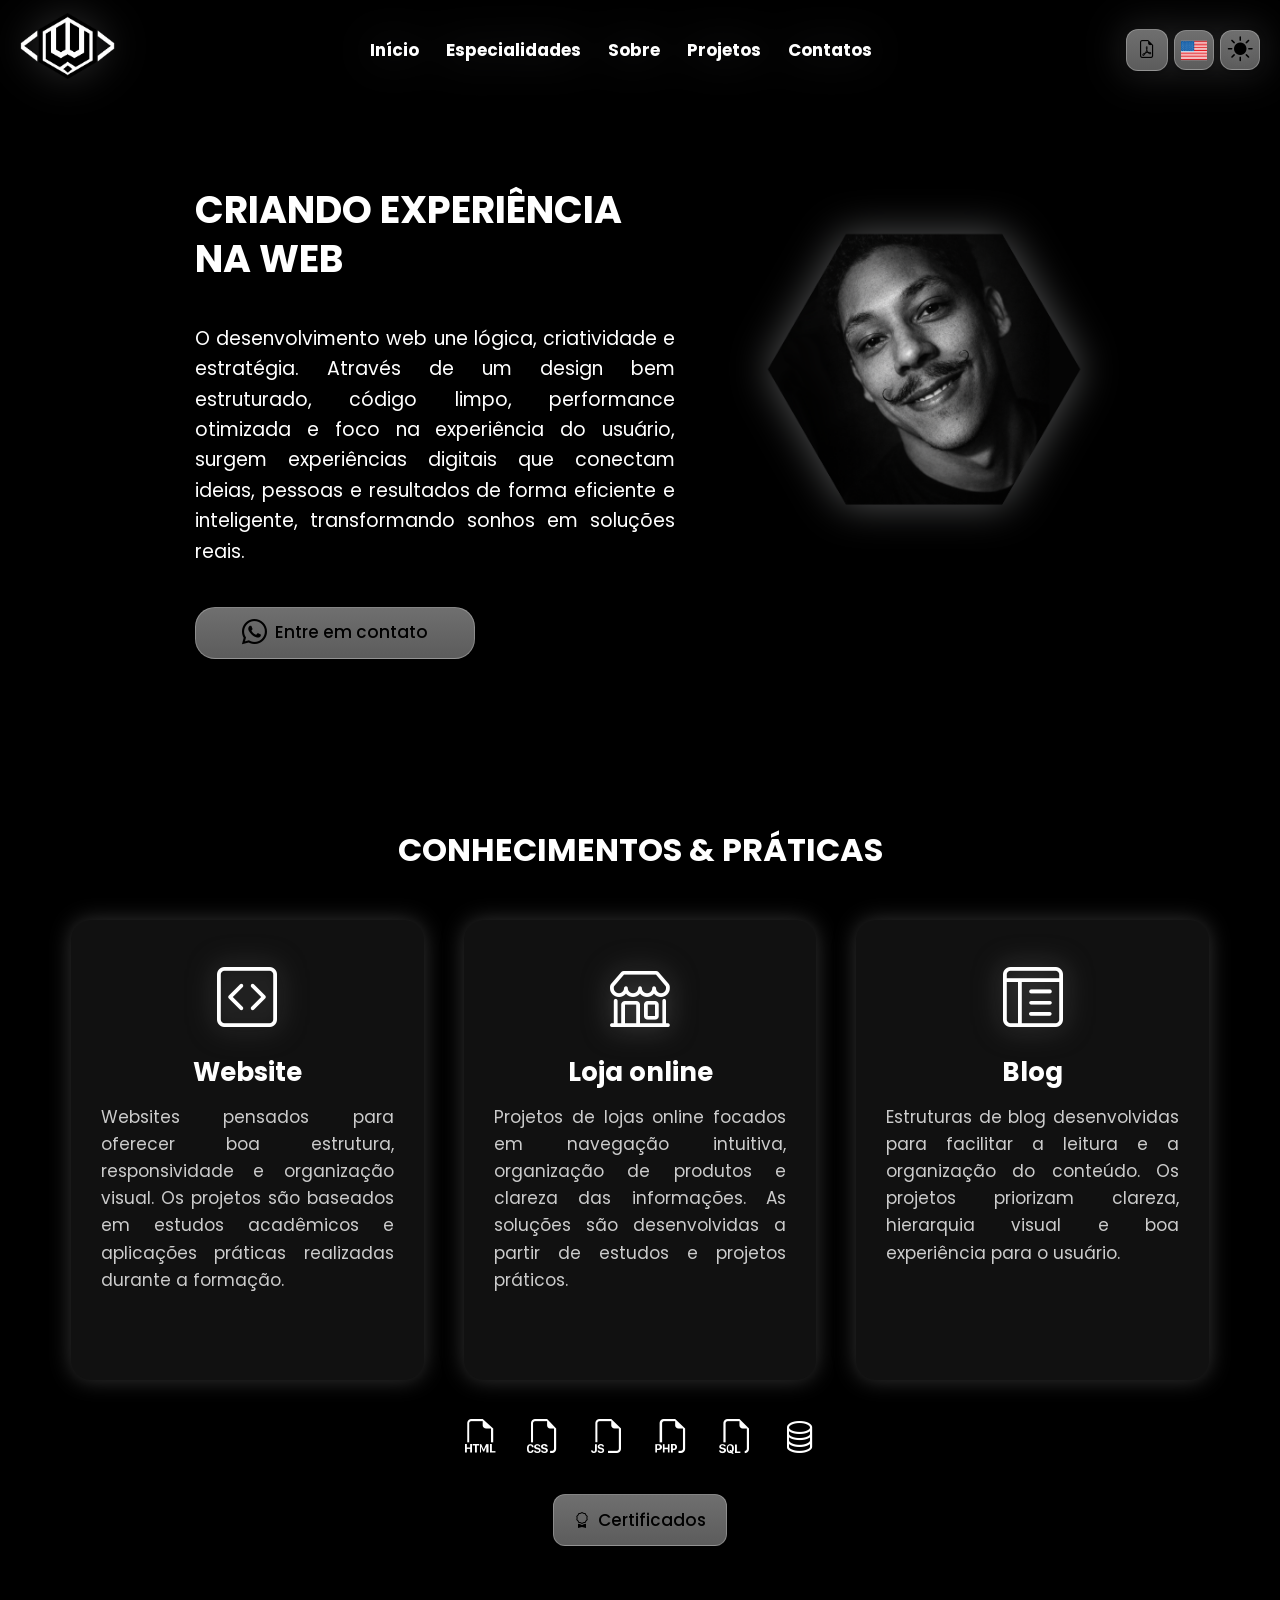
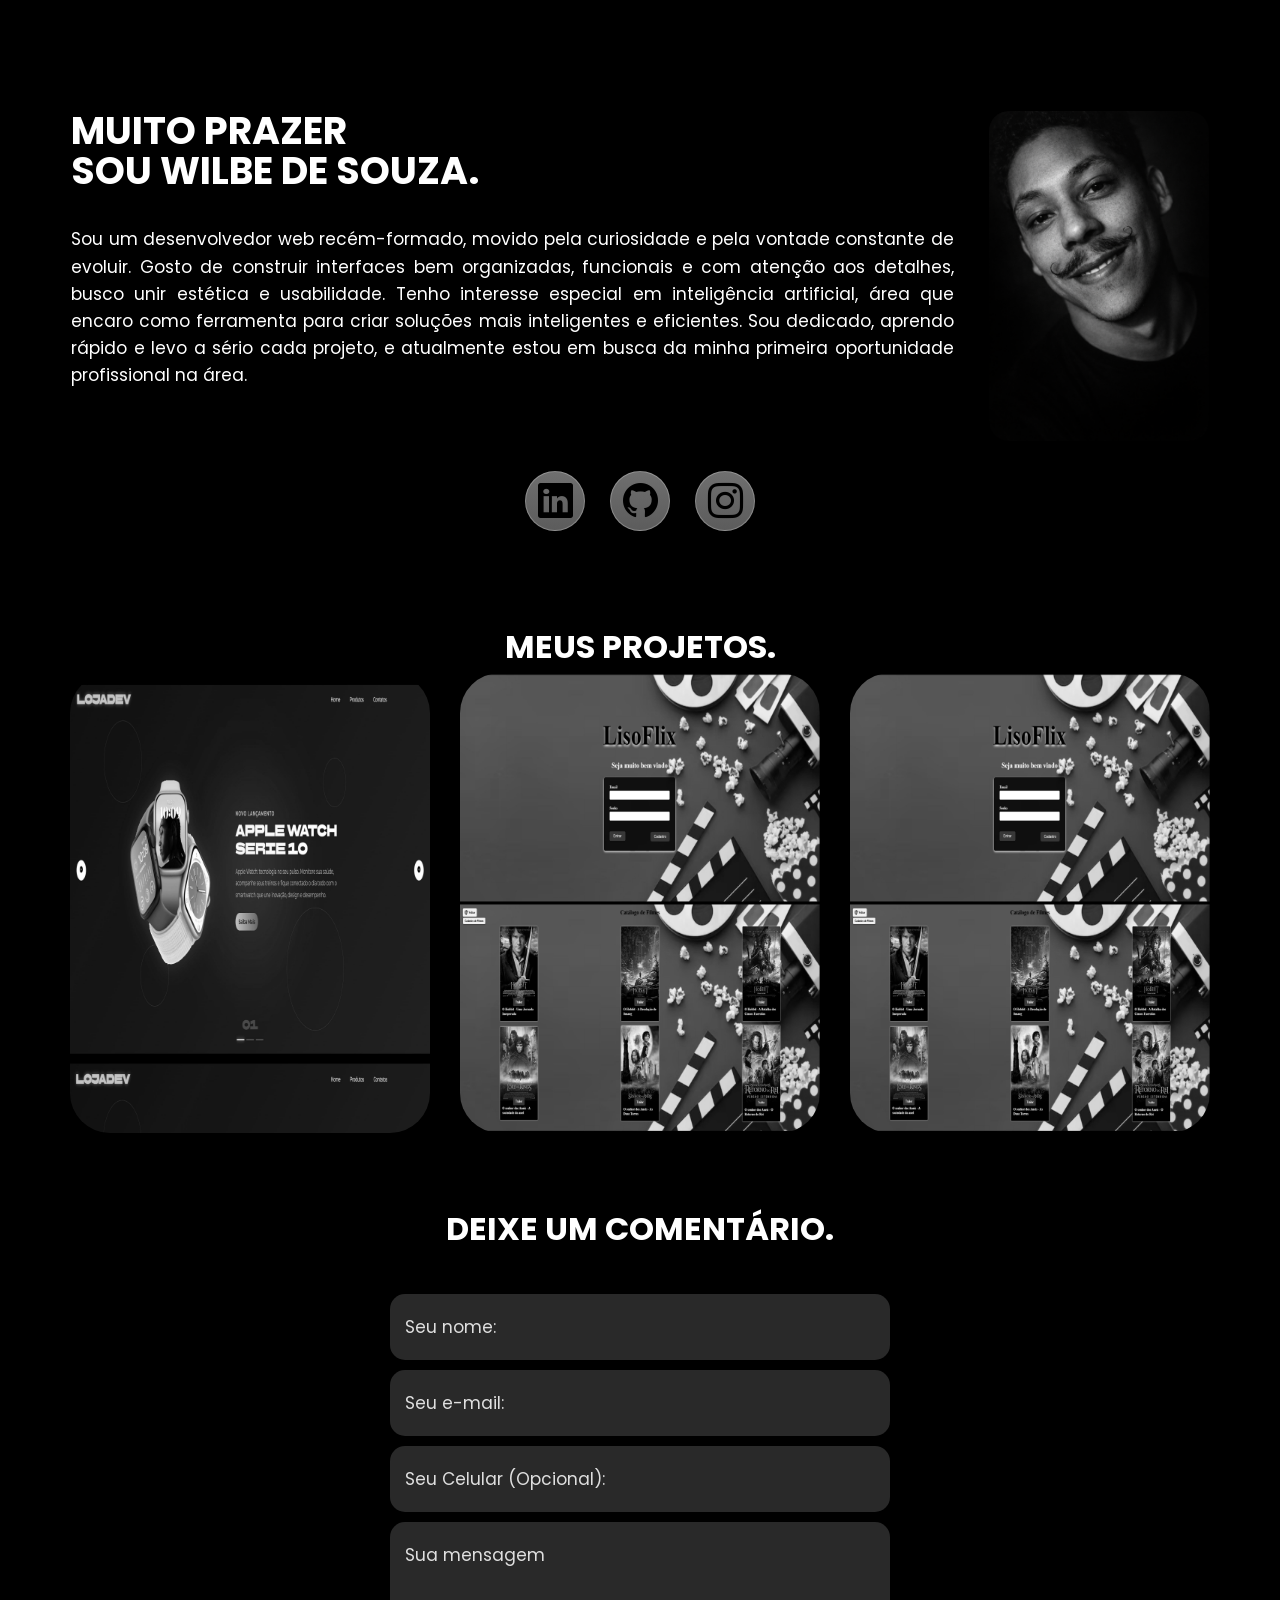
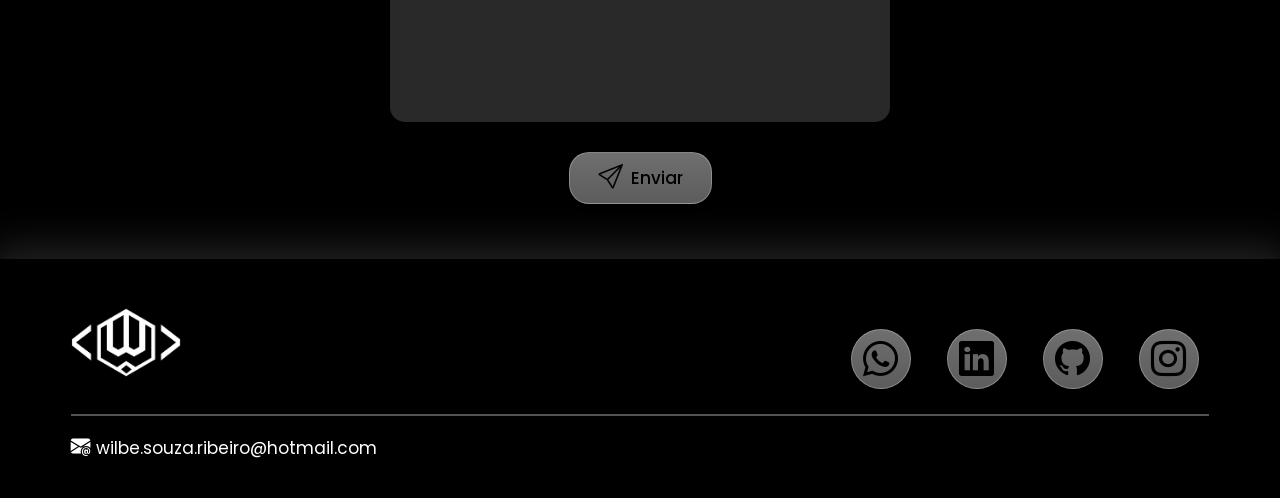
<file: index.html>
<!DOCTYPE html>
<html lang="pt-br">

<head>
    <meta charset="UTF-8">
    <meta name="viewport" content="width=device-width, initial-scale=1.0">
    <link rel="stylesheet" href="style.css">

    <link rel="preconnect" href="https://fonts.googleapis.com">
    <link rel="preconnect" href="https://fonts.gstatic.com" crossorigin>
    <link
        href="https://fonts.googleapis.com/css2?family=Poppins:ital,wght@0,100;0,200;0,300;0,400;0,500;0,600;0,700;0,800;0,900;1,100;1,200;1,300;1,400;1,500;1,600;1,700;1,800;1,900&display=swap"
        rel="stylesheet">

    <link rel="stylesheet" href="https://cdn.jsdelivr.net/npm/bootstrap-icons@1.13.1/font/bootstrap-icons.min.css">

    <script src="script.js" defer></script>

    <title>Portifolio Provisorio</title>
</head>

<body>

    <header>
        <div class="interface">
            <div class="logo">
                <a href="#">
                    <img src="img/logotipo2.png" alt="Logo-do-Portifolio" width="160" class="logotipo">
                </a>
            </div>

            <nav class="menu-desktop">
                <ul>
                    <li><a href="#inicio" data-i18n="menu.home">Início</a></li>
                    <li><a href="#especialidades" data-i18n="menu.skills">Especialidades</a></li>
                    <li><a href="#sobre" data-i18n="menu.about">Sobre</a></li>
                    <li><a href="#projetos" data-i18n="menu.projects">Projetos</a></li>
                    <li><a href="#contato" data-i18n="menu.contact">Contatos</a></li>
                </ul>
            </nav>

            <div class="btn-contato">

                <!-- CURRÍCULO DESKTOP -->
                <a href="curriculo.html" class="btn-curriculo curriculo-desktop">
                    <i class="bi bi-file-person"></i>
                    <span data-i18n="menu.cv">Currículo</span>
                </a>

                <!-- CURRÍCULO MOBILE -->
                <a href="curriculo.pdf" class="btn-curriculo curriculo-mobile" id="cv-mobile" target="_blank">
                    <i class="bi bi-file-earmark-pdf"></i>
                    <span data-i18n="menu.cv">Currículo</span>
                </a>

                <button id="lang-toggle" class="btn-idioma" type="button" aria-label="Alternar idioma">
                    <img src="img/Icons-EUA.png" id="current-flag">
                </button>

                <button id="theme-toggle" class="btn-idioma" type="button" aria-label="Alternar tema">
                    <i class="bi bi-moon-fill"></i>
                </button>
                <!--Criando menu mobile-->
                <button class="btn-menu-mobile" id="btn-menu-mobile">
                    <i class="bi bi-list"></i>
                </button>

                <div class="menu-lateral" id="menu-lateral">
                    <div class="menu-header">
                        <button id="fechar-menu">
                            <i class="bi bi-x-lg"></i>
                        </button>
                    </div>
                    <nav class="menu-mobile-content"></nav>
                </div>

                <div class="menu-overlay" id="menu-overlay"></div>
            </div>

        </div>

    </header>

    <main>
        <section class="topo-do-site" id="inicio">
            <div class="interface">
                <div class="flex">
                    <div class="txt-topo-site">
                        <h1 data-i18n="hero.title">CRIANDO EXPERIÊNCIA NA WEB</h1>

                        <p data-i18n="hero.text">
                            O desenvolvimento web une lógica, criatividade e estratégia. Através de
                            um design bem estruturado, código limpo, performance otimizada e foco na experiência do
                            usuário, surgem
                            experiências digitais que conectam ideias, pessoas e resultados de forma eficiente e
                            inteligente, transformando sonhos em soluções reais.
                        </p>

                        <div class="btn-contato">
                            <a href="https://wa.me/5547989090516" target="_blank" class="btn-cta">
                                <i class="bi bi-whatsapp"></i>
                                <span data-i18n="hero.contact">Entre em contato</span>
                            </a>
                        </div>

                    </div>

                    <div class="img-topo-site">
                        <img src="img/Wilbe2.png" alt="Foto de Wilbe Souza">
                    </div>
                </div>
            </div>
        </section>

        <section class="especialidades" id="especialidades">
            <div class="interface">
                <h2 class="titulo" data-i18n="skills.title">
                    CONHECIMENTOS <span>&</span> PRÁTICAS
                </h2>

                <div class="flex">
                    <div class="especialidades-box">
                        <i class="bi bi-code-square"></i>
                        <h3 data-i18n="skills.web.title">Website</h3>
                        <p data-i18n="skills.web.text">Websites pensados para oferecer boa estrutura, responsividade
                            e organização visual. Os
                            projetos são baseados em estudos acadêmicos e aplicações práticas realizadas durante a
                            formação.</p>
                    </div>

                    <div class="especialidades-box">
                        <i class="bi bi-shop"></i>
                        <h3 data-i18n="skills.shop.title">Loja online</h3>
                        <p data-i18n="skills.shop.text">Projetos de lojas online focados em navegação intuitiva,
                            organização de produtos e clareza
                            das informações. As soluções são desenvolvidas a partir de estudos e projetos práticos.</p>
                    </div>

                    <div class="especialidades-box">
                        <i class="bi bi-layout-text-window-reverse"></i>
                        <h3 data-i18n="skills.blog.title">Blog</h3>
                        <p data-i18n="skills.blog.text"> Estruturas de blog desenvolvidas para facilitar a leitura e a
                            organização do conteúdo. Os
                            projetos priorizam clareza, hierarquia visual e boa experiência para o usuário.
                        </p>
                    </div>
                </div>

                <div class="skills-icons">
                    <i class="bi bi-filetype-html"></i>
                    <i class="bi bi-filetype-css"></i>
                    <i class="bi bi-filetype-js"></i>
                    <i class="bi bi-filetype-php"></i>
                    <i class="bi bi-filetype-sql"></i>
                    <i class="bi bi-database"></i>
                </div>

                <div class="certificados-btn">
                    <a href="certificados.html" class="btn-curriculo">
                        <i class="bi bi-award"></i>
                        <span data-i18n="skills.certificates">Certificados</span>
                    </a>
                </div>
            </div>
        </section>

        <section class="sobre" id="sobre">
            <div class="interface">
                <div class="flex">
                    <div class="img-sobre">
                        <img src="img/Wilbe.png" alt="Foto de Wilbe Souza">
                    </div>

                    <div class="txt-sobre">
                        <h2>
                            <span data-i18n="about.title">MUITO PRAZER</span>
                            <span data-i18n="about.subtitle">SOU WILBE DE SOUZA.</span>
                        </h2>

                        <p data-i18n="about.text">
                            Sou um desenvolvedor web recém-formado, movido pela curiosidade e pela vontade
                            constante de evoluir. Gosto de construir interfaces bem organizadas, funcionais e com
                            atenção aos detalhes, busco unir estética e usabilidade. Tenho interesse especial em
                            inteligência artificial, área que encaro como ferramenta para criar soluções mais
                            inteligentes e eficientes e de adquirir conhecimento. Sou dedicado, aprendo rápido e levo a
                            sério cada projeto, e atualmente estou em busca da minha primeira oportunidade profissional
                            na área, onde eu possa crescer, aprender na prática e contribuir com meu trabalho.
                        </p>

                        <div class="btn-social">
                            <a href="https://www.linkedin.com/in/wilbesouzaribeiro" target="_blank">
                                <button><i class="bi bi-linkedin"></i></button>
                            </a>

                            <a href="https://www.github.com/WilbeSouza" target="_blank">
                                <button><i class="bi bi-github"></i></button>
                            </a>

                            <a href="https://www.instagram.com/wilbe.souza.ribeiro/" target="_blank">
                                <button><i class="bi bi-instagram"></i></button>
                            </a>
                        </div>
                    </div>
                </div>
            </div>
        </section>

<section class="portifolio" id="projetos">
    <div class="interface">
        <h2 class="titulo" data-i18n="portfolio.title">MEUS PROJETOS.</h2>

        <div class="flex">

            <div class="img-port" style="background-image: url(img/portifolio1.jpg);">
                <a href="https://wilbesouza.github.io/Site-periferico/" target="_blank">
                    <div class="overlay" data-i18n="portfolio.project1">
                        Loja de Periféricos
                    </div>
                </a>
            </div>

            <div class="img-port" style="background-image: url(img/portifolio2.jpg);">
                <a href="https://wilbesouza.github.io/proway-curso-html-projeto1/index.html" target="_blank">
                    <div class="overlay" data-i18n="portfolio.project2">
                        Site de Filmes
                    </div>
                </a>
            </div>

            <div class="img-port" style="background-image: url(img/portifolio2.jpg);">
                <a href="https://wilbesouza.github.io/proway-curso-html-projeto1/index.html" target="_blank">
                    <div class="overlay" data-i18n="portfolio.project3">
                        Projeto 3
                    </div>
                </a>
            </div>

        </div>
    </div>
</section>

        <section class="formulario" id="contato">
            <div class="interface">
                <h2 class="titulo" data-i18n="contact.title">DEIXE UM COMENTÁRIO.</h2>

                <form id="form-Contato" action="https://formspree.io/f/mjgroggn" method="POST">

                    <input type="text" name="nome" placeholder="Seu nome:" data-i18n-placeholder="contact.name"
                        required>

                    <input type="email" name="email" placeholder="Seu e-mail:" data-i18n-placeholder="contact.email"
                        required>

                    <input type="text" name="telefone" placeholder="Seu Celular (Opcional):"
                        data-i18n-placeholder="contact.phone">

                    <textarea name="comentario" placeholder="Sua mensagem" data-i18n-placeholder="contact.message"
                        required></textarea>

                    <div class="btn-contato">
                        <button type="submit" class="btn-cta">
                            <i class="bi bi-send"></i>
                            <span data-i18n="contact.send">Enviar</span>
                        </button>
                    </div>
                </form>

                <div id="comentarios" class="lista-comentarios"></div>
            </div>
        </section>
    </main>

    <footer>
        <div class="interface">
            <div class="line-footer">
                <div class="flex">
                    <div class="logo-footer">
                        <img src="img/logotipo2.png" width="160" alt="Logo Wilbe Souza">
                    </div>

                    <div class="btn-social">
                        <a href="https://wa.me/5547989090516" target="_blank">
                            <button><i class="bi bi-whatsapp"></i></button>
                        </a>
                        <a href="https://www.linkedin.com/in/wilbesouzaribeiro" target="_blank">
                            <button><i class="bi bi-linkedin"></i></button>
                        </a>

                        <a href="https://www.github.com/WilbeSouza" target="_blank">
                            <button><i class="bi bi-github"></i></button>
                        </a>

                        <a href="https://www.instagram.com/wilbe.souza.ribeiro/" target="_blank">
                            <button><i class="bi bi-instagram"></i></button>
                        </a>
                    </div>
                </div>
            </div>

            <div class="line-footer borda">
                <p>
                    <i class="bi bi-envelope-at-fill"></i>
                    <a href="mailto:wilbe.souza.ribeiro@hotmail.com">
                        wilbe.souza.ribeiro@hotmail.com
                    </a>
                </p>
            </div>
        </div>
    </footer>
    <div id="sucesso-modal" class="sucesso-modal">
        <div class="sucesso-box">
            COMENTÁRIO ENVIADO COM SUCESSO
        </div>
    </div>

</body>

</html>
</file>
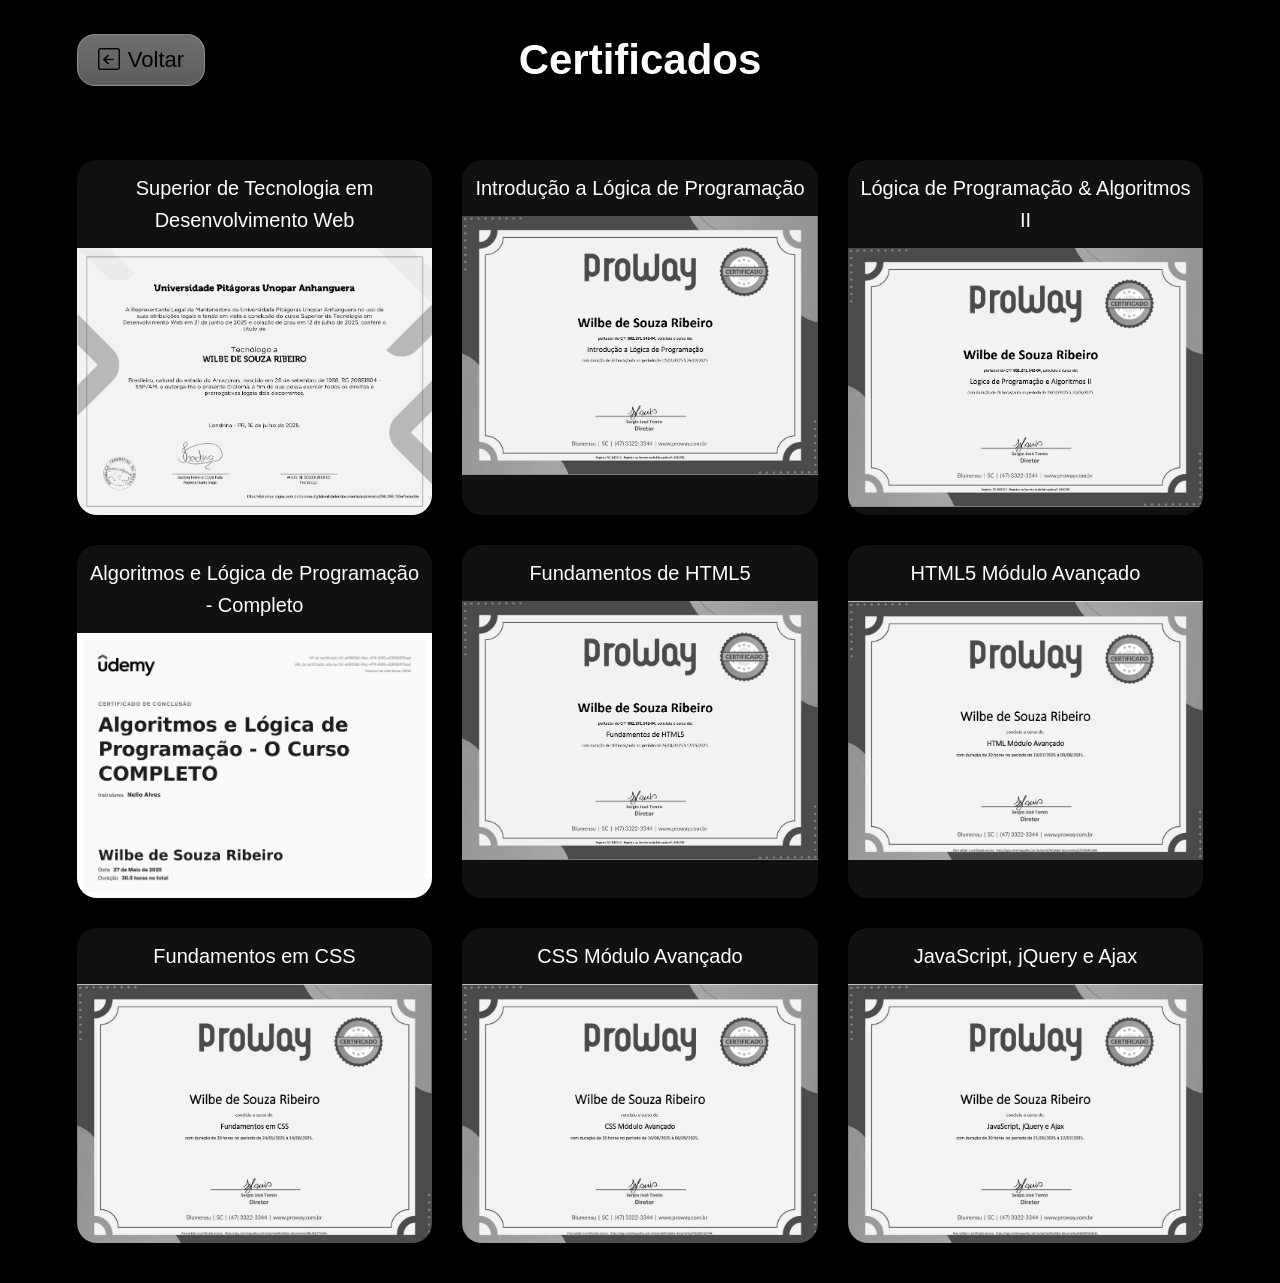
<file: certificados.html>
<!DOCTYPE html>
<html lang="pt-br">

<head>
    <meta charset="UTF-8">
    <meta name="viewport" content="width=device-width, initial-scale=1.0">
    <title>Certificados</title>

    <link rel="stylesheet" href="style.css">
    <link rel="stylesheet" href="certificados.css">
    <link rel="stylesheet" href="https://cdn.jsdelivr.net/npm/bootstrap-icons@1.11.3/font/bootstrap-icons.min.css">
</head>

<body>

    <section class="pagina-certificado">

        <div class="topo-certificado">

            <a href="index.html" class="btn-certificado">
                <i class="bi bi-arrow-left-square"></i>
                <span data-i18n="cert.back">Voltar</span>
            </a>

            <h1 data-i18n="cert.title">Certificados</h1>

        </div>

        <div class="galeria-certificado">

            <div class="card-certificado">
                <p class="nome-certificado" data-i18n="cert.degree">Superior de Tecnologia em Desenvolvimento Web</p>
                <img id="cert-faculdade" data-front-pt="img/Faculdade-1-PtBr.jpg"
                    data-back-pt="img/Faculdade-2-PtBr.jpg" data-front-en="img/Faculdade-1-Eng.jpg"
                    data-back-en="img/Faculdade-2-Eng.jpg" alt="Superior de Tecnologia em Desenvolvimento Web">
            </div>

            <div class="card-certificado">
                <p class="nome-certificado" data-i18n="cert.logic1">Introdução a Lógica de Programação</p>
                <img id="cert-logic1" data-front-pt="img/Introdução-a-Lógica-1-PtBr.jpg"
                    data-front-en="img/Introdução-a-Lógica-1-Eng.jpg" alt="Introdução a Lógica de Programação">
            </div>

            <div class="card-certificado">
                <p class="nome-certificado" data-i18n="cert.logic2">Lógica de Programação & Algoritmos II</p>
                <img id="cert-logic2" data-front-pt="img/Lógica-e-algoritmo-1-PtBr.jpg"
                    data-front-en="img/Lógica-e-algoritmo-1-Eng.jpg" alt="Lógica de Programação & Algoritmos II">
            </div>

            <div class="card-certificado">
                <p class="nome-certificado" data-i18n="cert.algorithms">Algoritmos e Lógica de Programação - Completo
                </p>
                <img id="cert-udemy" data-front-pt="img/Algoritmos-UDEMY-PtBr.jpg"
                    data-front-en="img/Algoritmos-UDEMY-Eng.jpg" alt="Algoritmos e Lógica de Programação - Completo">
            </div>

            <div class="card-certificado">
                <p class="nome-certificado" data-i18n="cert.html1">Fundamentos de HTML5</p>
                <img id="cert-html1" data-front-pt="img/HTML5-1-PtBr.jpg" data-front-en="img/HTML5-1-Eng.jpg"
                    alt="Fundamentos de HTML5">
            </div>

            <div class="card-certificado">
                <p class="nome-certificado" data-i18n="cert.html2">HTML5 Módulo Avançado</p>
                <img id="cert-html2" data-front-pt="img/HTML5-2-01-PtBr.jpg" data-back-pt="img/HTML5-2-02-PtBr.jpg"
                    data-front-en="img/HTML5-2-01-Eng.jpg" data-back-en="img/HTML5-2-02-Eng.jpg"
                    alt="HTML5 Módulo Avançado">
            </div>

            <div class="card-certificado">
                <p class="nome-certificado" data-i18n="cert.css1">Fundamentos em CSS</p>
                <img id="cert-css1" data-front-pt="img/CSS-1-01-PtBr.jpg" data-back-pt="img/CSS-1-02-PtBr.jpg"
                    data-front-en="img/CSS-1-01-Eng.jpg" data-back-en="img/CSS-1-02-Eng.jpg" alt="Fundamentos em CSS">
            </div>

            <div class="card-certificado">
                <p class="nome-certificado" data-i18n="cert.css2">CSS Módulo Avançado</p>
                <img id="cert-css2" data-front-pt="img/CSS-2-01-PtBr.jpg" data-back-pt="img/CSS-2-02-PtBr.jpg"
                    data-front-en="img/CSS-2-01-Eng.jpg" data-back-en="img/CSS-2-02-Eng.jpg" alt="CSS Módulo Avançado">
            </div>

            <div class="card-certificado">
                <p class="nome-certificado" data-i18n="cert.js">JavaScript, jQuery e Ajax</p>
                <img id="cert-js" data-front-pt="img/JavaScript,-jQuery-e-Ajax-1-PtBr.jpg"
                    data-back-pt="img/JavaScript,-jQuery-e-Ajax-2-PtBr.jpg"
                    data-front-en="img/JavaScript,-jQuery-e-Ajax-1-Eng.jpg"
                    data-back-en="img/JavaScript,-jQuery-e-Ajax-2-Eng.jpg" alt="JavaScript, jQuery e Ajax">
            </div>
        </div>

    </section><!-- GALERIA -->

    <div class="modal-certificado" id="modal">
        <span class="fechar">&times;</span>

        <div class="book">
            <div class="page" id="page">
                <img id="modalImgFront" alt="">
                <img id="modalImgBack" alt="">
            </div>
        </div>
    </div><!-- MODAL -->
    <script src="script.js" defer></script>
    <script src="certificados.js" defer></script>

</body>

</html>
</file>
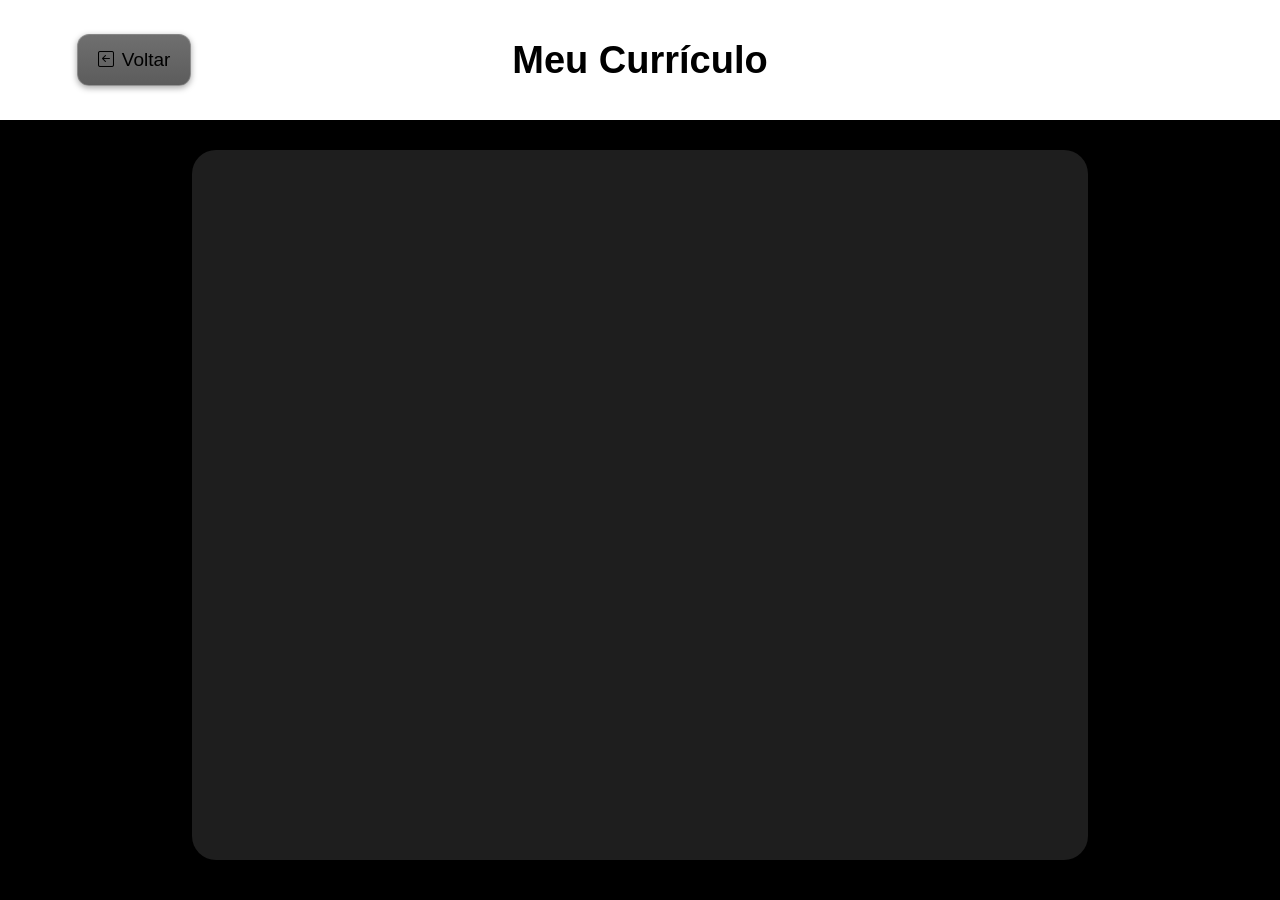
<file: curriculo.html>
<!DOCTYPE html>
<html lang="pt-br">

<head>
  <meta charset="UTF-8">

  <meta name="viewport" content="width=device-width, initial-scale=1.0">

  <link rel="stylesheet" href="style.css">

  <link rel="stylesheet" href="https://cdn.jsdelivr.net/npm/bootstrap-icons@1.13.1/font/bootstrap-icons.min.css">

  <title>Currículo - Wilbe de Souza</title>
</head>

<body>

  <section class="pagina-curriculo">

    <div class="acoes-curriculo">

      <a href="index.html" class="btn-curriculo">
        <i class="bi bi-arrow-left-square"></i>
        <span data-i18n="cv.back">Voltar</span>
      </a>

      <h1 data-i18n="cv.title">Meu Currículo</h1>
    </div>

    <div class="pdf-container">
      <iframe id="cv-frame"></iframe>

      <a id="cv-download" class="btn-pdf-mobile" target="_blank">
        <i class="bi bi-file-earmark-pdf"></i>
        <span data-i18n="cv.open">Abrir currículo</span>
      </a>
    </div>

  </section>

  <script src="script.js" defer></script>

</body>

</html>
</file>
<file: style.css>
/*--------mudar de preto para branco--------*/
:root {

    /*cores*/
    --bg-color: #000;
    --text-color: #ffffff;
    --text-muted: #cccccc;
    --title-muted: #535353;

    --header-bg: #000;
    --card-bg: #111;
    --input-bg: #6363636b;

    --button-bg: #7e7b7b;
    --button-text: #000;

    --hover-bg: #000;
    --hover-text: #888;

    --section-shadow: 0 0 40px 10px rgba(255, 255, 255, 0.15);

    /* tipografia */
    /* ESCALA DE FONTES */
    --fs-title-xl: 42px;
    --fs-title-lg: 34px;
    --fs-title-md: 28px;

    --fs-text-lg: 20px;
    --fs-text-md: 18px;
    --fs-text-sm: 16px;
}

body.light {
    --bg-color: #f4f4f4;
    --text-color: #000000;
    --text-muted: #444444;
    --title-muted: #777777;

    --header-bg: #ffffff;
    --card-bg: #ffffff;
    --input-bg: #9b9898;

    --button-bg: #dddddd;
    --button-text: #000;

    --section-shadow: 0 0 40px 10px rgba(120, 120, 120, 0.25);
}

form input::placeholder,
form textarea::placeholder {
    color: rgba(255, 255, 255, 0.85);
}

body.light form input,
body.light form textarea {
    color: #111;
}
/*-----------BOTÕES REFINADOS PARA O TEMA ESCURO----------*/

body:not(.light) .btn-cta,
body:not(.light) .btn-curriculo,
body:not(.light) .btn-idioma,
body:not(.light) .btn-social button,
body:not(.light) .btn-menu-mobile {

    border: 1.5px solid rgba(255, 255, 255, 0.25);

    background: linear-gradient(
        180deg,
        #6f6f6f 0%,
        #5c5c5c 100%
    );

    box-shadow: 0 2px 6px rgba(0,0,0,0.35);

    transition: all 0.25s ease;
}
body:not(.light) .btn-cta:hover,
body:not(.light) .btn-curriculo:hover,
body:not(.light) .btn-idioma:hover,
body:not(.light) .btn-social button:hover,
body:not(.light) .btn-menu-mobile:hover {

    background: linear-gradient(
        180deg,
        #8a8a8a 0%,
        #6d6d6d 100%
    );

    box-shadow: 0 4px 12px rgba(0,0,0,0.6);

    transform: translateY(-1px);
}
/*-----------BOTÕES REFINADOS PARA O TEMA CLARO----------*/

body.light .btn-cta,
body.light .btn-curriculo,
body.light .btn-idioma,
body.light .btn-social button,
body.light .btn-menu-mobile {

    border: 1.5px solid rgba(0, 0, 0, 0.25);

    background: linear-gradient(
        180deg,
        #f2f2f2 0%,
        #dddddd 100%
    );

    box-shadow: 0 2px 6px rgba(0,0,0,0.08);

    transition: all 0.25s ease;
}
body.light .btn-cta:hover,
body.light .btn-curriculo:hover,
body.light .btn-idioma:hover,
body.light .btn-social button:hover,
body.light .btn-menu-mobile:hover {

    background: linear-gradient(
        180deg,
        #ffffff 0%,
        #e3e3e3 100%
    );

    box-shadow: 0 4px 10px rgba(0,0,0,0.15);

    transform: translateY(-1px);
}
.portifolio a{
    text-decoration: none;
    display: block;
}
/*--------------ESITLO GERAL-----------------*/

* {
    margin: 0;
    padding: 0;
    box-sizing: border-box;
    font-family: "Poppins", sans-serif;
}

body {
    font-size: var(--fs-text-md);
    line-height: 1.6;
    background-color: var(--bg-color);
    color: var(--text-color);
    min-height: 100vh;
}

html {
    scroll-behavior: smooth;
}

.interface {
    max-width: 1250px;
    margin-inline: auto;
    padding-inline: clamp(24px, 5vw, 60px);
}

section {
    width: 100%;
    scroll-margin-top: 120px;
}

.flex {
    display: flex;
}

.btn-contato .btn-cta {
    border: none;
    outline: none;

    width: 280px;

    display: inline-flex;
    align-items: center;
    justify-content: center;
    gap: 8px;

    height: 52px;
    padding-inline: 32px;

    font-size: var(--fs-text-md);
    font-weight: 500;

    background-color: var(--button-bg);
    color: var(--button-text);

    border-radius: 20px;

    text-decoration: none;
    cursor: pointer;
    user-select: none;

    transition: background-color .5s ease,
        color .5s ease,
        transform .5s ease,
        box-shadow .5s ease;

    box-shadow: 0 0 22px 6px rgba(160, 160, 160, 0.35);
}

.btn-contato .btn-cta:hover {
    background-color: var(--text-color);
    color: var(--button-text);

    transform: scale(1.08);

    box-shadow: 0 0 36px rgba(180, 180, 180, 0.55);
}

.btn-contato .btn-cta i {
    color: inherit;
}

h2.titulo {
    color: var(--text-color);
    font-size: var(--fs-title-lg);
    text-align: center;
}

h2.titulo span {
    color: var(--title-muted);
}

/*------------LOGO DO PORTIFOLIO------------*/
.logo a {
    cursor: default;
}

.logo img {
    display: block;
    width: 120px;
    height: auto;

    transition: filter 0.5s ease;
}

header.shrink .logo img {
    filter: drop-shadow(0 0 6px rgba(92, 92, 92, 0.705));
}

body.light .logo img {
    filter: drop-shadow(0 0px 6px rgba(120, 120, 120, 0.822));
}

/*------------EFEITOS DO SCROLL NO TOPO------------*/

body:not(.light) header.scrolled {
    background-color: #ffffff;
    /* lua → sol */
}

body.light header.scrolled {
    background-color: #000000;
    /* sol → lua */
}

/* SCROLL - INVERTE A COR DO TEXTO */
body:not(.light) header.scrolled .menu-desktop a {
    color: #000000;
    /* fundo branco */
}

body.light header.scrolled .menu-desktop a {
    color: #ffffff;
    /* fundo preto */
}

/*-------------ESTILO DO CABEÇALHO-------------*/
@media (min-width: 769px) {
    header nav ul li a {
        font-size: var(--fs-text-lg);
    }
}

main {
    padding-top: 120px;
}

header {
    position: fixed;
    top: 0;
    left: 0;
    width: 100%;

    z-index: 9999;

    padding: 18px;
    height: 120px;

    background-color: var(--header-bg);
    transition: background-color 0.5s ease, box-shadow 0.5s ease;
}

header.shrink {
    padding: 18px;
    background-color: var(--header-bg);
    transition: all 0.5s ease;
}

header>.interface {
    height: 100%;
    display: flex;
    align-items: center;
    justify-content: space-between;
    filter: drop-shadow(0 0 20px rgba(218, 222, 223, 0.2));
    user-select: none;
}

header a {
    color: var(--text-muted);
    text-decoration: none;
    display: inline-block;
    transition: color .3s ease, transform .3s ease;
}

header nav ul {

    list-style-type: none;
    display: flex;
    align-items: center;
    gap: 32px;

}

header nav ul li {
    display: inline-block;
    padding: 0 5px;
    padding: 0;
}

.menu-desktop {
    flex: 1;
    display: flex;
    justify-content: center;
    gap: 28px;

}

.menu-desktop a {
    min-width: 110px;
    text-align: center;

    font-weight: bold;
    font-size: var(--fs-text-md);
    text-decoration: none;

    height: 44px;
    line-height: 44px;
    padding: 0 10px;

    display: flex;
    align-items: center;
    justify-content: center;

    position: relative;

    user-select: none;
    caret-color: transparent;

    transition: color 0.8s ease;
}

.menu-desktop a::after {
    content: "";
    position: absolute;
    bottom: 6px;
    left: 50%;

    width: 0;
    height: 2px;

    background-color: currentColor;
    border-radius: 2px;

    transform: translateX(-50%);
    transition: width 0.55s cubic-bezier(.4, 0, .2, 1);
}

.menu-desktop a:hover {
    opacity: 0.85;
}

.menu-desktop a:hover::after {
    width: 70%;
}

body:not(.light) .menu-desktop a {
    color: #ffffff;
}

body.light .menu-desktop a {
    color: #000000;
}

body:not(.light) header.shrink {
    background-color: #ffffff;
}

body.light header.shrink {
    background-color: #000000;
}

/* TEXTO DO MENU NO SCROLL (SHRINK) */
body:not(.light) header.shrink .menu-desktop a {
    color: #000000;
}

body.light header.shrink .menu-desktop a {
    color: #ffffff;
}

/*-------------BOTAO-CURRICULO--------------*/
.btn-curriculo {
    height: 52px;
    width: auto;
    padding-inline: 20px;

    display: inline-flex;
    align-items: center;
    justify-content: center;
    gap: 8px;

    font-size: var(--fs-text-md);
    font-weight: 500;

    background-color: var(--button-bg);
    color: var(--button-text);

    text-decoration: none;

    border-radius: 12px;
    border: none;
    cursor: pointer;

    transition: background-color 0.6s ease,
        transform 0.6s ease,
        box-shadow 0.6s ease;

    box-shadow: 0 0 22px 6px rgba(160, 160, 160, 0.35);
}

.btn-curriculo:hover {
    transform: scale(1.08);
    background-color: #ffffff;
    box-shadow: 0 0 40px 10px rgba(180, 180, 180, 0.55);
}

/*-----------AREA PARA VISUALIZAR CURRICULO------------*/
.pagina-curriculo {
    height: 100vh;
    padding: 0;
    /* remove o 4% lateral */
    display: flex;
    flex-direction: column;
    color: var(--text-color);
    user-select: none;
}



.acoes-curriculo {
    width: 100vw;
    margin-left: calc(-50vw + 50%);
    height: 120px;
    /* mesma altura do header */
    padding: 0 4%;
    /* remove o padding vertical */

    display: flex;
    align-items: center;
    justify-content: center;

    position: relative;

    transition: background-color 0.5s ease, color 0.5s ease;
}


.acoes-curriculo .btn-curriculo {
    position: absolute;
    left: 6%;
    top: 50%;
    margin-top: -26px;
    font-size: var(--fs-text-lg);
}

.acoes-curriculo h1 {
    font-size: var(--fs-title-xl);
    margin: 0;
    text-align: center;

    transform: translateY(15px);
    animation: surgirTitulo 0.8s ease forwards;
    animation-delay: 0.2s;
}

@keyframes surgirTitulo {
    to {
        opacity: 1;
        transform: translateY(0);
    }
}

/* FUNDO PRETO → TOPO BRANCO */
body:not(.light) .acoes-curriculo {
    background-color: #ffffff;
    color: #000000;
}

/* FUNDO BRANCO → TOPO PRETO */
body.light .acoes-curriculo {
    background-color: #000000;
    color: #ffffff;
}

/* H1 herda corretamente */
.acoes-curriculo h1 {
    color: inherit;
}


/*-------------PDF---------------*/
.pdf-container {
    flex: 1;
    width: 70%;
    margin: 30px auto 40px;
    padding: 20px;
    border-radius: 24px;
    background: var(--card-bg, #ffffff);
    box-shadow: 0 15px 40px rgba(0, 0, 0, 0.12);
    transition: 0.3s ease;
}

.pdf-container iframe {
    width: 100%;
    height: 100%;
    border-radius: 16px;
    border: none;
}

/* botão escondido no desktop */
.btn-pdf-mobile {
    display: none;
}

.curriculo-mobile {
    display: none;
}

/*-----------------TRADUÇÃO-------------*/
.btn-idioma {
    height: 52px;
    width: 60px;
    padding: 0;
    gap: 4px;

    pointer-events: auto;
    background-color: var(--button-bg);
    border-radius: 12px;
    border: none;
    cursor: pointer;

    display: flex;
    align-items: center;
    justify-content: center;

    min-width: auto !important;
    flex-shrink: 0;
    transition: background-color 0.6s ease, transform 0.6s ease, box-shadow 0.6s ease;

    box-shadow: 0 0 20px 6px rgba(160, 160, 160, 0.3);
}

.btn-idioma:hover {
    background-color: #ffffff;
    transform: scale(1.08);
    box-shadow: 0 0 36px 10px rgba(180, 180, 180, 0.5);
}

.btn-idioma img {
    width: 26px;
    display: block;
}

.btn-idioma i {
    font-size: 20px;
    color: #000000;
    filter: drop-shadow(0 2px 4px rgba(120, 120, 120, 0.6));
}

.btn-idioma:active {
    transform: scale(0.95);
}

/*--------------ESTILO DO TOP SITE--------------*/

section.especialidades {
    padding: 85px 4%;
    margin-top: 80px;
}

section.topo-do-site .flex {
    align-items: center;
    justify-content: center;
    gap: 90px;
}

.topo-do-site h1 {
    color: var(--text-color);
    font-size: var(--fs-title-xl);
    line-height: 1.2;
    margin-top: 85px;
}

.topo-do-site .txt-topo-site h1 span {
    color: #535353;
}

.topo-do-site .txt-topo-site p {
    color: var(--text-color);
    margin: 40px 0px;
    font-size: var(--fs-text-lg);
    text-align: justify;
    text-justify: inter-word;
}

.topo-do-site .img-topo-site img {
    max-width: 100%;
    position: relative;
    animation: flutuar 2s ease-in-out infinite alternate;
    filter: drop-shadow(0 0 20px rgba(218, 222, 223, 0.39));
}

.btn-contato i {
    font-size: 25px;
}

@keyframes flutuar {
    0% {
        transform: translateY(0);
    }

    100% {
        transform: translateY(20px);
    }
}

/*-------------ESTILO DAS ESPECIALIDADES-------------------*/
section.especialidades .flex {
    display: flex;
    justify-content: center;
    align-items: stretch;
    gap: 40px;
    flex-wrap: wrap;
}

.especialidades .especialidades-box {
    background-color: var(--card-bg);
    color: var(--text-color);

    padding: 30px;
    border-radius: 20px;
    margin-top: 45px;

    transition: transform 0.4s ease, box-shadow 0.4s ease;

    display: flex;
    flex-direction: column;
    align-items: center;
    text-align: center;

    max-width: 420px;
    flex: 1 1 320px;
    font-size: var(--fs-text-md);

    height: 460px;
    /* 🔥 AGORA FIXO DE VERDADE */
    justify-content: space-between;

    box-shadow: 0 0 22px rgba(150, 150, 150, 0.35);
}

.especialidades .especialidades-box:hover {
    transform: scale(1.05);
    box-shadow: 0 0 40px rgba(180, 180, 180, 0.55);
}


.especialidades .especialidades-box i {
    font-size: 60px;
    margin-bottom: 6px;

    color: var(--text-color);

    filter: drop-shadow(0 0 14px rgba(160, 160, 160, 0.55));
}

.especialidades .especialidades-box h3 {
    font-size: var(--fs-title-md);
    margin-bottom: 10px;
    color: var(--text-color);
}

.especialidades .especialidades-box p {
    color: var(--text-muted);
    line-height: 1.6;
    text-align: justify;
    flex-grow: 1;
    /* 🔥 faz ocupar espaço igual */
}


/*-------------------ESTILO DO ICONES------------------*/
.skills-icons {
    display: flex;
    justify-content: center;
    align-items: center;
    gap: 30px;

    margin: 30px 0;
}

.skills-icons i {
    font-size: 34px;
    color: var(--text-color);
    /* ✅ segue o tema */
}

.skills-icons i:hover {
    filter: drop-shadow(0 0 22px rgba(180, 180, 180, 0.7));
}

.certificados-btn {
    display: flex;
    justify-content: center;
    margin-top: 20px;
}

/*ESTILO DO SOBRE*/
section.sobre {
    padding: 80px 4%;
}


section.sobre .flex {
    display: flex;
    align-items: center;
    gap: 40px;
}

.sobre .img-sobre {
    flex: 0 0 380px;
    /* largura fixa elegante */
}

.sobre .img-sobre img {
    width: 100%;
    border-radius: 20px;
    display: block;
    box-shadow: 0 18px 10px rgba(0, 0, 0, 0.18),
        0 0 0 10px rgba(0, 0, 0, 0.06);
}

.sobre .txt-sobre {
    color: var(--text-color);
}

.sobre .txt-sobre h2 {
    font-size: var(--fs-title-xl);
    line-height: 40px;
    margin-bottom: 30px;
}

.sobre .txt-sobre h2 span {
    color: var(--text-color);
    display: block;
}

.sobre .txt-sobre p {
    text-align: justify;
    font-size: var(--fs-text-md);
    margin: 35px 0;
}

.btn-social a {
    text-decoration: none;
}

.btn-social button {
    width: 60px;
    height: 60px;
    border-radius: 30px;
    border: none;
    background-color: var(--button-bg);
    font-size: 35px;
    cursor: pointer;
    margin: 10px;

    /* transição mais lenta e suave */
    transition: background-color 0.5s ease, transform 0.5s ease, box-shadow 0.5s ease;

    /* sombra base mais visível e uniforme */
    box-shadow: 0 0 14px 4px rgba(160, 160, 160, 0.767);
}

.btn-social button:hover {
    background-color: #ffffff;
    color: var(--button-text);

    transform: scale(1.12);

    box-shadow: 0 0 30px 8px rgba(180, 180, 180, 0.6);

}

/*-------------MEUS PROJETOS--------------*/

section.portifolio .flex {
    display: flex;
    justify-content: center;
    gap: 30px;
    flex-wrap: wrap;
}

.img-port {
    width: 360px;
    height: 460px;
    background-size: cover;
    background-position: 100% 0%;
    transition: background-position 5s ease, filter .5s ease;
    border-radius: 40px;
    cursor: pointer;
    position: relative;
    filter: grayscale(100%);
    will-change: background-position, filter;
}

.img-port:hover {
    filter: grayscale(0%);
    background-position: 100% 100%;
}

body.light .img-port {
    filter: grayscale(100%);
}

body.light .img-port:hover {
    filter: grayscale(0%);
}

body.light .img-port::after {
    content: "";
    position: absolute;
    inset: 0;
    border-radius: 40px;
    /* BORDA REAL */
    border: 2px solid rgba(60, 60, 60, 0.9);
    /* GARANTE DEFINIÇÃO */
    box-sizing: border-box;
    pointer-events: none;
}

.overlay {
    position: absolute;
    top: 0;
    left: 0;
    width: 100%;
    height: 100%;
    border-radius: 40px;
    display: flex;
    align-items: center;
    justify-content: center;
    font-weight: 600;
    color: #ffffff;
    opacity: 0;
    transition: .5s;


    font-size: var(--fs-title-md);
    color: #fff;

    box-shadow: none;
    filter: none;
    text-shadow: none;
    animation: none;
    transition: opacity 0.5s ease;

}

@keyframes shadow-dance {

    0%,
    100% {
        text-shadow: 5px 5px 0 #000000, 10px 10px 0 #808080;
    }

    50% {
        text-shadow: -5px -5px 0 #000000, -10px -10px 0 #808080;
    }
}

@media (hover: hover) and (pointer: fine) {
    .img-port:hover .overlay {
        opacity: 1;
    }
}

/*-------------ESTILO DO FORMULARIO-------------*/
section.formulario {
    padding: 70px 4% 30px;
}

form {
    max-width: 500px;
    margin: auto;
    display: flex;
    justify-content: center;
    flex-direction: column;
    gap: 10px;
    margin-top: 40px;
}

form input,
form textarea {
    width: 100%;
    background-color: var(--input-bg);
    border: 0;
    outline: 0;
    padding: 20px 15px;
    border-radius: 15px;
    color: var(--text-color);
    font-size: var(--fs-text-md);
}

form textarea {
    resize: none;
    min-height: 200px;
    max-height: 350px;
}

form .btn-contato {
    display: flex;
    justify-content: center;
    margin-top: 20px;
}

form .btn-contato button {
    width: auto;
}

form .btn-contato .btn-cta {
    width: auto;
    padding-inline: 28px;
}


.lista-comentarios {
    margin-top: 25px;
    display: flex;
    flex-direction: column;
    gap: 20px;
}

.comentarios {
    background: var(--card-bg);
    padding: 20px;
    border-radius: 15px;
    box-shadow: 0 0 15px rgba(255, 255, 255, 0.05);
}

.comentarios h2 {
    color: var(--text-color);
    margin-bottom: 8px;
    font-size: var(--fs-title-lg);
}

.comentarios p {
    color: var(--text-color);
    font-size: var(--fs-text-md);
    line-height: 1.4;
}

/*------------MODAL SUCESSO---------------*/
.sucesso-modal {
    position: fixed;
    inset: 0;
    background: rgba(0, 0, 0, 0.6);

    display: flex;
    align-items: center;
    justify-content: center;

    opacity: 0;
    visibility: hidden;

    transition: opacity 0.4s ease, visibility 0.4s ease;
    z-index: 99999;
}

.sucesso-modal.active {
    opacity: 1;
    visibility: visible;
}

.sucesso-box {
    padding: 40px 60px;
    border-radius: 20px;
    font-size: var(--fs-text-lg);
    font-weight: 600;
    text-align: center;

    background: #ffffff;
    color: #000000;

    transition: background 0.5s ease, color 0.5s ease, transform 0.5s ease;
    transform: scale(0.9);
}

.sucesso-modal.active .sucesso-box {
    transform: scale(1.08);
}

/* MODO CLARO */
body.light .sucesso-box {
    background: #fdfcfc;
    color: #000000;
}

/* ESTILO DO RODAPÉ*/
footer {
    padding: 20px 4%;
    box-shadow: var(--section-shadow);
}

footer .flex {
    justify-content: space-between;
    align-items: center;
}

footer .line-footer {
    padding: 15px 0;
}

.borda {
    border-top: 2px solid #535353;
}

footer .line-footer p i {
    color: var(--text-color);
    font-size: 20px;
}

footer .line-footer p a {
    color: var(--text-color);
    text-decoration: none;
    margin-right: 8px;
    font-size: var(--fs-text-md);
    align-items: center;
}

.logo-footer {
    display: block;
    transition: filter 0.5s ease;
}

body.light .logo-footer img {
    filter: drop-shadow(0 0 8px rgba(60, 60, 60, 0.95));
}

/*----------ITENS DE MENU-----------*/
header .btn-contato {
    margin: 0;
    display: flex;
    align-items: center;
    gap: 16px;
}

header,
header .interface {
    overflow: visible;
}


/*------TIPOGRAFIA------*/
@media (max-width:1280px) {

    :root {

        --fs-title-xl: 38px;
        --fs-title-lg: 32px;
        --fs-title-md: 26px;

        --fs-text-lg: 19px;
        --fs-text-md: 17px;
        --fs-text-sm: 15px;

    }

}

/*Macbook/notebook, resolução 1280x800*/
@media (min-width: 1281px) and (max-width: 1366px) {

    section.portifolio .flex {
        justify-content: center;
        gap: 25px;
    }

    .img-port {
        width: 300px;
        height: 420px;
    }

    header>.interface {
        padding-left: 20px;
        padding-right: 70px;
    }

    .logo {
        margin-left: 0;
    }

    header .btn-contato {
        margin-right: 0;
    }

}

@media (min-width: 1281px) {

    section.portifolio .flex {
        display: flex;
        flex-wrap: nowrap;
        /*impede quebrar */
        justify-content: center;
        gap: 30px;
    }

    .img-port {
        flex: 0 0 360px;
        /*largura fixa real */
    }
}

/*TABLET/IPAD resolução 768x1024*/
/*------TIPOGRAFIA------*/
@media (max-width:1024px) {

    :root {

        --fs-title-xl: 34px;
        --fs-title-lg: 28px;
        --fs-title-md: 24px;

        --fs-text-lg: 18px;
        --fs-text-md: 16px;
        --fs-text-sm: 15px;

    }

}

/*------PARTE "Criando experiencia"----------*/

@media (min-width: 768px) and (max-width: 1280px) {

    header {
        height: 100px;
        padding: 0;
    }

    main {
        padding-top: 100px;
    }

    .logo img {
        width: 95px;
    }

    header nav ul {
        gap: 15px;
    }

    .menu-desktop {
        flex: 0;
    }

    .menu-desktop a {
        font-size: var(--fs-text-md);
        min-width: auto;
        padding: 0 6px;
        height: 36px;
        line-height: 36px;
    }

    header .btn-contato {
        gap: 8px;
        flex-shrink: 0;
    }

    header>.interface {
        width: 100%;
        max-width: 100%;
        margin: 0;
        padding-left: 20px;
        padding-right: 20px;
        justify-content: space-between;
    }

    header .btn-contato {
        gap: 6px;
    }

    /* botão currículo vira só ícone */
    .btn-curriculo i {
        font-size: 16px;
    }

    /* idioma e tema mais compactos */
    .btn-idioma {
        width: 40px;
        height: 40px;
    }

    /*-----------TOPO SITE-----------*/
    .topo-do-site .flex {
        gap: 25px;
        align-items: center;
    }

    .topo-do-site .txt-topo-site {
        flex: 1;
        max-width: 480px;
    }

    .topo-do-site h1 {
        font-size: var(--fs-title-xl);
        line-height: 1.3;
    }

    .topo-do-site .txt-topo-site p {
        font-size: var(--fs-text-lg);
        line-height: 1.6;
        text-align: justify;
    }

    .topo-do-site .img-topo-site {
        flex: 1;
        max-width: 320px;
    }

    .interface {
        width: 100%;
        padding: 0 20px;
    }

    /* botão mobile fixo */
    .curriculo-desktop {
        display: none;
    }

    .curriculo-mobile {
        position: relative;
        z-index: 10;
        display: inline-flex;
        align-items: center;
        justify-content: center;

        width: 42px;
        height: 42px;

        padding: 0;
        overflow: visible;

        flex-shrink: 0;
    }
    .curriculo-mobile i {
        font-size: 18px;
        transition: opacity .2s ease;
    }

    /* texto flutuante */
    .curriculo-mobile span {
        position: absolute;
        z-index: 20;
        right: 0;
        top: 0;

        height: 42px;
        padding: 0 16px;
        transform-origin: right;

        display: flex;
        align-items: center;
        justify-content: center;

        background: var(--button-bg);
        color: var(--button-text);

        border-radius: 12px;

        white-space: nowrap;

        opacity: 0;
        pointer-events: none;

        transition: opacity .25s ease;
    }
    .curriculo-mobile:hover span {
        opacity: 1;
        pointer-events: auto;
    }
    .curriculo-mobile:hover i {
        opacity: 0;
    }

    /*-------------SOBRE------------*/
    section.sobre .flex {
        display: block;
    }

    .sobre .img-sobre {
        float: right;
        width: 220px;
        margin: 0 0 20px 35px;
    }

    .sobre .img-sobre img {
        width: 100%;
        border-radius: 20px;
    }

    .sobre .txt-sobre p {
        font-size: var(--fs-text-md);
        line-height: 1.6;
        text-align: justify;
    }

    .btn-social {
        clear: both;
        margin-top: 25px;
        text-align: center;
    }

    section.sobre::after {
        content: "";
        display: block;
        clear: both;
    }

}

/*-----------FOOTER-----------*/
.line-footer .flex {
    align-items: center;
    justify-content: space-between;
}

footer .logo-footer img {
    width: 110px;
}

footer .btn-social {
    display: flex;
    align-items: center;
    gap: 16px;
}

/*-----------PARTE PROJETOS-----------*/
/* TABLET MENOR (768 até 819) */
@media (min-width: 768px) and (max-width: 819px) {

    section.portifolio .flex {
        flex-direction: column;
        align-items: center;
        gap: 30px;
    }

    .img-port {
        width: 100%;
        max-width: 420px;
        height: 420px;
    }

}

/* animação automática somente em dispositivos sem hover (tablet/mobile) */
@media (hover: none) {

    .img-port.animate {
        filter: grayscale(0%);
        background-position: 100% 100%;
        transition:
            background-position 5s ease,
            filter .5s ease;
    }

    body.light .img-port.animate {
        filter: grayscale(0%);
    }

    .img-port.animate .overlay {
        opacity: 1;
    }

}

/* TABLET MAIOR (820 até 1024) */
@media (min-width: 820px) and (max-width: 1024px) {

    section.portifolio .flex {
        flex-direction: row;
        justify-content: center;
        flex-wrap: wrap;
        gap: 30px;
    }

    .img-port {
        width: 300px;
        height: 420px;
    }
}

/* iPad Air 4 e iPad Pro 11 - LANDSCAPE */
@media (min-width: 820px) and (max-width: 1024px) and (orientation: landscape) {

    header>.interface {
        padding-left: 16px;
        padding-right: 16px;
    }

    .logo {
        margin-left: 0;
    }

    header .btn-contato {
        margin-right: 0;
    }

}

/*--------------MOBILE--------------- */
/*------TIPOGRAFIA------*/
@media (max-width:768px) {

    :root {

        --fs-title-xl: 30px;
        --fs-title-lg: 24px;
        --fs-title-md: 20px;

        --fs-text-lg: 16px;
        --fs-text-md: 15px;
        --fs-text-sm: 14px;

    }

}

@media (max-width: 768px) {
    .curriculo-desktop {
        display: none;
    }

    .btn-pdf-mobile {
        display: inline-flex;
        align-items: center;
        justify-content: center;
        gap: 10px;

        margin: 40px auto 0;
        padding: 16px 28px;

        background: #7e7b7b;
        color: var(--button-text);
        text-decoration: none;
        border-radius: 18px;

        font-size: var(--fs-title-md);
        font-weight: 600;
        box-shadow: 0 0 25px rgba(255, 255, 255, .25);
    }

    .btn-pdf-mobile:hover {
        background: #fff;
        transform: scale(1.05);
    }

    .curriculo-mobile {
        display: inline-flex;
    }
}

/* TABLET LANDSCAPE (iPad Air 4 e iPad Pro 11) */
@media (max-width: 1280px) and (hover: none) {

    header {
        height: 100px;
        padding: 0;
    }

    main {
        padding-top: 100px;
    }

    header>.interface {
        padding-left: 20px;
        padding-right: 20px;
    }

    .logo img {
        width: 95px;
    }

    .menu-desktop {
        flex: 0;
    }

    .menu-desktop a {
        font-size: var(--fs-text-md);
        min-width: auto;
        padding: 0 6px;
        height: 36px;
        line-height: 36px;
    }

    header .btn-contato {
        gap: 6px;
    }

    .btn-idioma {
        width: 40px;
        height: 40px;
    }

}

/* AJUSTE HEADER TABLET LANDSCAPE REAL */
@media (max-width: 1280px) {

    .interface {
        max-width: 100%;
        padding-left: 20px;
        padding-right: 20px;
    }

    header {
        padding-left: 0;
        padding-right: 0;
    }

    header>.interface {
        width: 100%;
        max-width: 100%;
    }
}

body.light .pdf-container {
    box-shadow: 0 15px 40px rgba(0, 0, 0, 0.12);
}

body:not(.light) .pdf-container {
    background: #1e1e1e;
    box-shadow: 0 15px 50px rgba(0, 0, 0, 0.6);
}

/*MOBILE* resolução 390x844*/
/*------TIPOGRAFIA------*/
@media (max-width:480px) {

    :root {

        --fs-title-xl: 26px;
        --fs-title-lg: 22px;
        --fs-title-md: 18px;

        --fs-text-lg: 15px;
        --fs-text-md: 14px;
        --fs-text-sm: 13px;

    }

}

/* ESCONDE COMPLETAMENTE MENU MOBILE FORA DO DESKTOP*/

.btn-menu-mobile,
.menu-lateral,
.menu-overlay {
    display: none;
}

@media screen and (max-width: 768px) {

    .menu-overlay {
        position: fixed;
        inset: 0;
        width: 100%;
        height: 100%;
    }

}

@media (max-width: 767px) {

    /* ESCONDE MENU DESKTOP */
    .btn-menu-mobile,
    .menu-lateral,
    .menu-overlay {
        display: block;
    }

    .menu-desktop {
        display: none;
    }

    /* CURRÍCULO MOBILE SOMENTE ÍCONE */
    .curriculo-mobile {
        width: 42px;
        height: 42px;
        padding: 0;
        justify-content: center;
    }

    /* ESCONDE TEXTO */
    .curriculo-mobile span {
        display: none !important;
    }

    /* REMOVE EFEITO HOVER VISUAL */
    .curriculo-mobile:hover {
        transform: none;
        background-color: var(--button-bg);
        box-shadow: 0 0 20px 6px rgba(160, 160, 160, 0.35);
    }

    /* BOTÃO HAMBURGUER */
    .btn-menu-mobile {
        width: 42px;
        height: 42px;

        border: none;
        background: var(--button-bg);
        border-radius: 12px;

        display: flex;
        align-items: center;
        justify-content: center;

        cursor: pointer;

        transition: background-color 0.6s ease,
            transform 0.6s ease,
            box-shadow 0.6s ease;

        box-shadow: 0 0 20px 6px rgba(160, 160, 160, 0.35);
    }

    .btn-menu-mobile:hover {
        background-color: #ffffff;
        transform: scale(1.08);
        box-shadow: 0 0 36px 10px rgba(180, 180, 180, 0.5);
    }

    .btn-menu-mobile:active {
        transform: scale(0.95);
    }

    .btn-menu-mobile i {
        font-size: 22px;
        color: var(--button-text);
    }

    /*-----------BOTAO FOOTER------------*/
    footer .btn-social {
        display: flex;
        gap: 8px;
    }

    .line-footer p {
        display: flex;
        align-items: center;
        justify-content: center;
        gap: 8px;
    }

    footer .btn-social button {
        width: 48px;
        height: 48px;
        font-size: 26px;
    }

    footer .logo-footer img {
        width: 80px;
    }

    footer .line-footer .flex {
        display: flex;
        flex-direction: column;
        align-items: center;
        justify-content: center;
        gap: 14px;
    }

    footer .btn-social {
        justify-content: center;
    }


    /*-----------MENU LATERAL------------*/
    .menu-lateral {
        position: fixed;
        top: 0;
        right: -100%;
        width: 75%;
        height: 100vh;
        background: var(--header-bg);
        z-index: 10000;

        transition: right .4s ease;
        padding: 40px 20px;
    }

    .menu-lateral.active {
        right: 0;
    }

    .menu-mobile-content ul {
        list-style: none;
        display: flex;
        flex-direction: column;
        gap: 25px;
        margin-top: 40px;
    }

    .menu-mobile-content a {
        font-size: var(--fs-text-lg);
        text-decoration: none;
        color: var(--text-color);
        font-weight: 600;
    }

    /* OVERLAY */
    .menu-overlay {
        position: fixed;
        top: 0;
        left: 0;
        width: 25%;
        height: 100%;
    }

    .menu-overlay.active {
        display: block;
    }

    /* -------------PARTE "CRIANDO EXPERIENCIA"---------------*/

    .topo-do-site h1 {
        font-size: var(--fs-title-xl);
        line-height: 1.2;
        text-align: center;
    }

    section.topo-do-site .flex {
        flex-direction: column;
        align-items: center;
        justify-content: flex-start;
        gap: 8px;
    }

    .topo-do-site .img-topo-site {
        order: -1;
        max-width: 240px;
    }

    .topo-do-site .img-topo-site img {
        margin-top: 10px;
    }

    .topo-do-site .txt-topo-site {
        max-width: 340px;
        margin: 0 auto;
    }

    .topo-do-site .txt-topo-site p {
        text-align: justify;
        margin: 20px 0;
        font-size: var(--fs-text-lg);
    }

    .topo-do-site .btn-contato {
        display: flex;
        justify-content: center;
    }

    /*-----------PARTE DO "CONHECIMENTOS & PRÁTICAS"------------*/
    h2.titulo {
        font-size: var(--fs-title-lg);
    }

    section.especialidades {
        margin-top: 20px;
        padding-top: 40px;
    }

    .especialidades .especialidades-box {
        height: auto;
        padding: 22px;
    }

    .especialidades .especialidades-box h3 {
        font-size: var(--fs-title-md);
    }

    .especialidades .especialidades-box p {
        font-size: var(--fs-text-md);
        line-height: 1.5;
    }

    .skills-icons {
        gap: 18px;
        flex-wrap: wrap;
    }

    .skills-icons i {
        font-size: 26px;
    }

    /*-------------PARTE DO "SOBRE"-------------*/
    section.sobre {
        padding: 10px 4% 60px;
    }

    section.sobre .flex {
        flex-direction: column;
        align-items: center;
        gap: 20px;
    }

    .sobre .img-sobre {
        flex: none;
        width: 180px;
    }

    .sobre .img-sobre img {
        width: 100%;
        border-radius: 18px;
    }

    .sobre .txt-sobre {
        max-width: 340px;
        text-align: center;
    }

    .sobre .txt-sobre h2 {
        font-size: var(--fs-title-xl);
        line-height: 1.2;
    }

    .sobre .txt-sobre p {
        font-size: var(--fs-text-md);
        line-height: 1.6;
        margin: 20px 0;
        text-align: justify;
    }

    .sobre .btn-social {
        display: flex;
        justify-content: center;
        gap: 15px;
    }

    /*-------------PARTE DO PROJETOS-------------*/
    section.portifolio .flex {
        flex-direction: column;
        align-items: center;
        gap: 30px;
    }

    .img-port {
        width: 100%;
        max-width: 340px;
        height: 420px;
        position: relative;
        z-index: 1;
    }

    section.portifolio {
        text-align: center;
        position: relative;
    }

    section.portifolio .titulo {
        position: relative;
        z-index: 5;
    }

    /*-------------Comentarios-------------*/
    .formulario form input {
        height: 38px;
    }

    .formulario form textarea {
        height: 110px;
    }
}

/*-------Confirmação de envia de comentario-------*/
@media (max-width: 767px) {

    .sucesso-box {
        max-width: 90%;
        padding: 22px 18px;
        font-size: var(--fs-text-lg);
        line-height: 1.4;
    }

}
</file>
<file: certificados.css>
* {
    margin: 0;
    padding: 0;
    box-sizing: border-box;
    font-family: "Poppins", sans-serif;
}

body {
    background: var(--bg-color);
    color: var(--text-color);
}
/* =========================================
   BOTÃO PREMIUM – TEMA ESCURO (CERTIFICADOS)
   ========================================= */

body:not(.light) .btn-certificado {

    border: 1.5px solid rgba(255, 255, 255, 0.25);

    background: linear-gradient(
        180deg,
        #6f6f6f 0%,
        #5c5c5c 100%
    );

    box-shadow: 0 2px 6px rgba(0,0,0,0.35);

    transition: all 0.25s ease;
}
body:not(.light) .btn-certificado:hover {

    background: linear-gradient(
        180deg,
        #8a8a8a 0%,
        #6d6d6d 100%
    );

    box-shadow: 0 4px 12px rgba(0,0,0,0.6);

    transform: translateY(-1px);
}
body.light .btn-certificado {

    border: 1.5px solid rgba(0, 0, 0, 0.25);

    background: linear-gradient(
        180deg,
        #f2f2f2 0%,
        #dddddd 100%
    );

    box-shadow: 0 2px 6px rgba(0,0,0,0.08);

    transition: all 0.25s ease;
}
body.light .btn-certificado:hover {

    background: linear-gradient(
        180deg,
        #ffffff 0%,
        #e3e3e3 100%
    );

    box-shadow: 0 4px 10px rgba(0,0,0,0.15);

    transform: translateY(-1px);
}
.pagina-certificado {
    padding: 160px 6% 40px;
}

.pagina-certificado h1 {
    text-align: center;
    font-size: 42px;
    margin-bottom: 40px;
}

.topo-certificado {
    position: fixed;
    top: 0;
    left: 0;
    width: 100%;

    height: 120px;
    padding: 0 6%;

    display: flex;
    align-items: center;
    justify-content: flex-start;

    background-color: var(--header-bg);
    z-index: 999;

    transition: background-color 0.5s ease, box-shadow 0.5s ease;
}


/* botão à esquerda */
.topo-certificado .btn-certificado {
    position: relative;
}

/* h1 centralizado de verdade */
.topo-certificado h1 {
    color: var(--text-color);
    transition: color 0.5s ease;

    position: absolute;
    left: 50%;
    transform: translateX(-50%);
    margin: 0;

}

/*CABEÇALHO EFEITO SHRINK*/
.topo-certificado.shrink {
    background-color: #ffffff;
}

body.light .topo-certificado.shrink {
    background-color: #000000;
}

/* QUANDO SCROLLA (modo dark) */
body:not(.light) .topo-certificado.shrink h1 {
    color: #000000;
}

/* QUANDO SCROLLA (modo light) */
body.light .topo-certificado.shrink h1 {
    color: #ffffff;
}

/* BOTÃO VOLTAR */
.btn-certificado {
    height: 52px;
    width: auto;
    padding-inline: 20px;

    display: inline-flex;
    align-items: center;
    justify-content: center;
    gap: 8px;

    font-size: 22px;
    font-weight: 500;

    background-color: var(--button-bg);
    color: var(--button-text);

    text-decoration: none;

    border-radius: 18px;
    border: none;
    cursor: pointer;

    transition: background-color 0.6s ease,
        transform 0.6s ease,
        box-shadow 0.6s ease;

    box-shadow: 0 0 22px 6px rgba(160, 160, 160, 0.35);
}

/* HOVER – IGUAL AO RESTO */
.btn-certificado:hover {
    transform: translateY(-1px);
    background-color: #ffffff;
    box-shadow: 0 0 40px 10px rgba(180, 180, 180, 0.55);
}

/* GALERIA */
.galeria-certificado {
    display: grid;
    grid-template-columns: repeat(3, 1fr);
    gap: 30px;
}

/* CARD */
.card-certificado {
    background: var(--card-bg);
    border-radius: 20px;
    overflow: hidden;
    cursor: pointer;
    transition: 0.3s;
}

.card-certificado img {
    width: 100%;
    height: auto;
    object-fit: cover;
    filter: grayscale(100%);
    transition: 0.3s;
    display: block;

    -webkit-user-drag: none;
}

.card-certificado:hover {
    transform: scale(1.05);
}

.card-certificado:hover img {
    filter: grayscale(0%);

}

/* MODAL */
.modal-certificado {
    position: fixed;
    inset: 0;
    background: rgba(0, 0, 0, 0.9);

    display: none;
    align-items: center;
    justify-content: center;

    overflow: hidden;
    z-index: 999;
}

/* FECHAR */
.fechar {
    position: absolute;
    top: 30px;
    right: 40px;
    font-size: 50px;
    cursor: pointer;
    color: #fff;
}

.nome-certificado {
    padding: 12px;
    text-align: center;
    font-size: 20px;
    font-weight: 500;

    background: transparent;
    color: var(--text-color);

    transition: 0.4s ease;
}


.card-certificado:hover .nome-certificado {
    background: #ffffff;
    color: #000000;
    letter-spacing: 0.9px;
}

body.light .card-certificado:hover .nome-certificado {
    background: #000000;
    color: #ffffff;
}

/* CONTAINER CENTRALIZADO */

.book {
    width: 100%;
    height: 100%;
    display: flex;
    align-items: center;
    justify-content: center;
}

.page {
    position: relative;
    width: 90vw;
    max-width: 1000px;
    max-height: 83vh;
    aspect-ratio: 2 / 3;
    cursor: pointer;

    transform-style: preserve-3d;
    transition: transform 1s cubic-bezier(.45, 0, .2, 1);

    user-select: none;
    caret-color: transparent;
}

.page.virada #modalImgBack {
    opacity: 1;
}

.page img {
    position: absolute;
    inset: 0;
    width: 100%;
    height: 100%;
    object-fit: contain;

    background: transparent;
    border-radius: 16px;

    backface-visibility: hidden;
    user-select: none;
    pointer-events: none;
}

.page,
.page img {
    outline: none;
    user-select: none;
}

/* VERSO */
#modalImgFront {
    transform: rotateY(0deg);
}

#modalImgBack {
    transform: rotateY(180deg);
}

.page.virada {
    transform: rotateY(180deg);
}

/*reponsivo tablet/ipad*/
/*certificados 2 lado a lado*/
/* TABLET (768 até 1024) → 2 certificados */
@media (min-width: 768px) and (max-width: 1024px) {
    .galeria-certificado {
        grid-template-columns: repeat(2, 1fr);
    }
}

/*area do modal da imagem do certificado*/
/* ===== FIX REAL PARA IPAD / TABLET ===== */
@media (max-width: 820px) {
    .page {
        max-height: 55vh;
    }
}

@media (max-width: 767px) {
    .galeria-certificado {
        grid-template-columns: 1fr;
    }
}
/*------ajuste do top tablet/ipad-------*/
/* AJUSTE DO ESPAÇO DO TOPO PARA TABLET/IPAD */
/* AJUSTE DO HEADER PARA TABLET/IPAD */
@media (min-width: 768px) and (max-width: 1024px) {

    .topo-certificado {
        height: 100px;
    }

    .pagina-certificado {
        padding: 140px 6% 40px;
    }

}
/*------ajusto do top mobile------*/
@media (max-width: 767px) {

    .topo-certificado {
        height: 90px;
        padding: 0 5%;
    }

    .topo-certificado h1 {
        font-size:var(--fs-title-xl);
    }

    .btn-certificado {
        height: 44px;
        font-size: 18px;
        padding-inline: 16px;
    }

}

@media (hover: none) {

    .nome-certificado {
        background: #ffffff;
        color: #000000;
    }

    body.light .nome-certificado {
        background: #000000;
        color: #ffffff;
    }

}

/*-----sem texto no botao voltar------*/
@media (max-width: 1024px) {

    .btn-certificado span {
        display: none;
    }

}
</file>
